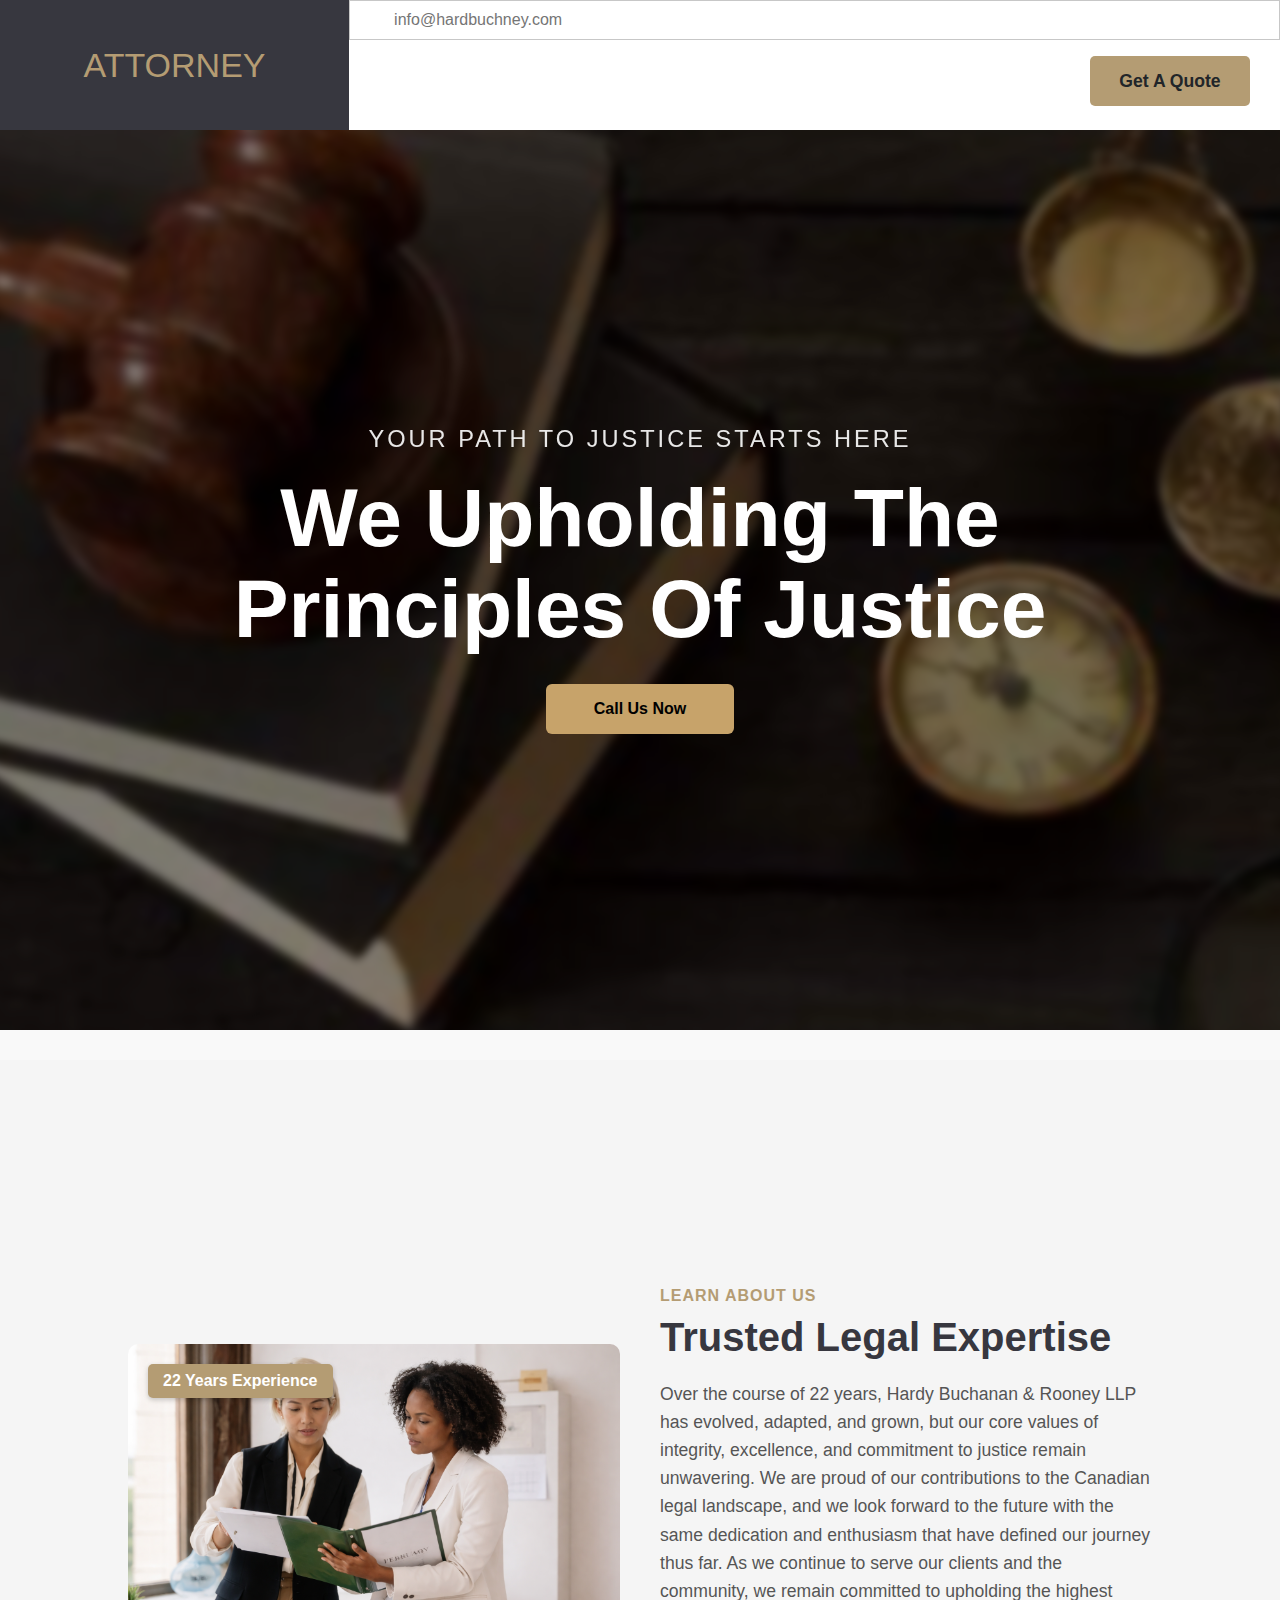
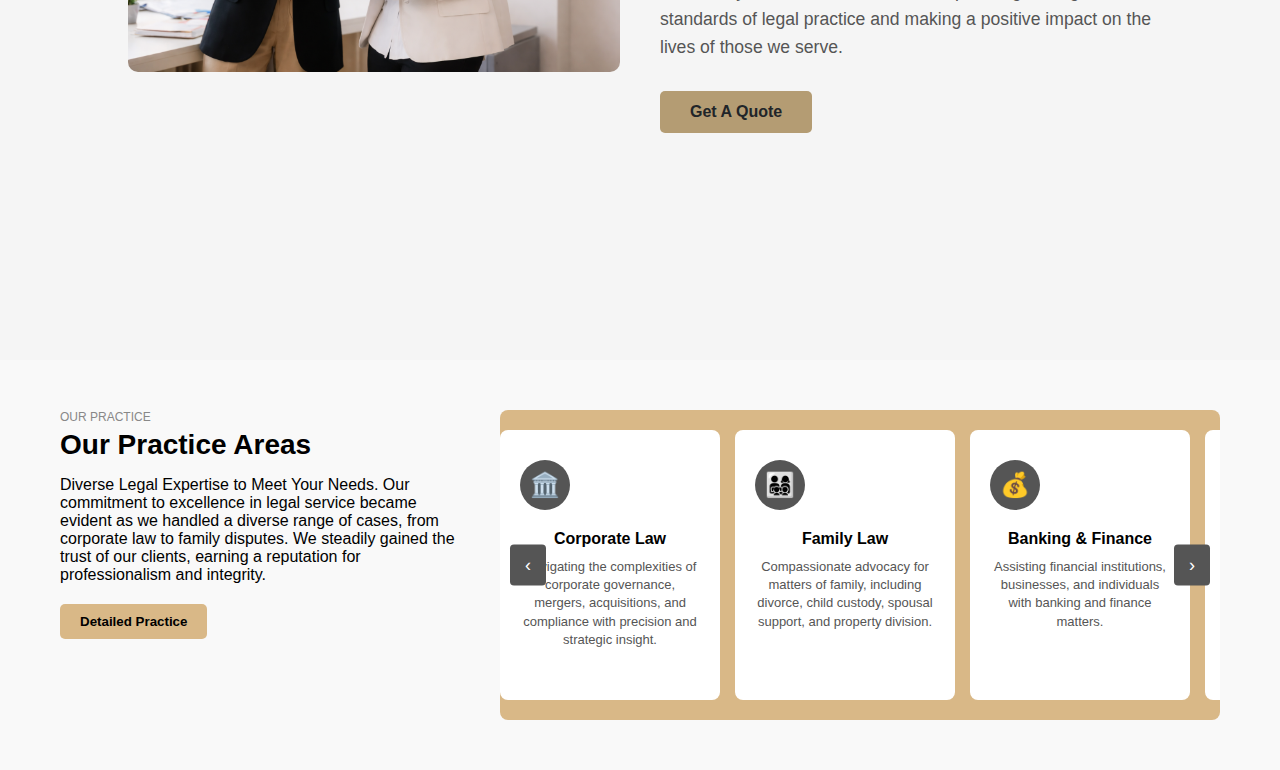
<file: index.html>
<!DOCTYPE html>
<html lang="en">

<head>
    <!-- Google Font -->
    <link href="https://fonts.googleapis.com/css2?family=Poppins:wght@400;600;700&display=swap" rel="stylesheet">

    <link rel="stylesheet" href="./STYLES/about.css">
    <link rel="stylesheet" href="./STYLES/styles.css">
    <link rel="stylesheet" href="./STYLES/header.css">

</head>

<body data-layout="public">
    <div id="header"></div>



    <section class="hero">

        <div class="overlay"></div>

        <div class="hero-content">
            <p class="subtitle">YOUR PATH TO JUSTICE STARTS HERE</p>

            <h1>
                We Upholding The <br>
                Principles Of Justice
            </h1>

            <button class="hero-btn">Call Us Now</button>
        </div>

    </section>

    <section class="experience-section">
        <div class="section-content">

            <!-- Image with badge -->
            <div class="image-content">
                <img src="./IMAGES/img1.png" alt="Law Firm">
                <div class="experience-badge">22 Years Experience</div>
            </div>

            <!-- Text content -->
            <div class="text-content">
                <h4 class="subheader">Learn About Us</h4>
                <h2>Trusted Legal Expertise</h2>
                <p>
                    Over the course of 22 years, Hardy Buchanan & Rooney LLP has evolved, adapted, and grown,
                    but our core values of integrity, excellence, and commitment to justice remain unwavering.
                    We are proud of our contributions to the Canadian legal landscape, and we look forward to
                    the future with the same dedication and enthusiasm that have defined our journey thus far.
                    As we continue to serve our clients and the community, we remain committed to upholding the
                    highest standards of legal practice and making a positive impact on the lives of those we serve.
                </p>
                <button class="section-btn">Get A Quote</button>
            </div>

        </div>
    </section>




    <style>
        body {
            font-family: Arial, sans-serif;
            margin: 0;
            padding: 0;
            background-color: #f9f9f9;
        }

        /* Practice Section Flex Layout */
        .practice-section {
            display: flex;
            flex-wrap: wrap;
            max-width: 1200px;
            margin: 50px auto;
            gap: 40px;
            padding: 0 20px;
        }

        /* Left Text Column */
        .practice-header {
            flex: 1 1 350px;
            max-width: 400px;
        }

        .practice-header p:first-child {
            font-size: 12px;
            color: #888;
            margin: 0;
        }

        .practice-header h2 {
            font-size: 28px;
            margin: 5px 0 15px;
        }

        .practice-header p:last-child {
            font-size: 14px;
            color: #555;
            line-height: 1.6;
        }

        .detailed-practice-btn {
            margin-top: 20px;
            padding: 10px 20px;
            background-color: #d9b887;
            border: none;
            border-radius: 5px;
            cursor: pointer;
            font-weight: bold;
        }

        /* Right Slider Column */
        .slider-container {
            flex: 2 1 600px;
            position: relative;
            overflow: hidden;
            background-color: #d9b887;
            border-radius: 8px;
            padding: 20px 0;
        }

        .slider-wrapper {
            display: flex;
            transition: transform 0.5s ease-in-out;
        }

        .card {
            background-color: #fff;
            border-radius: 8px;
            padding: 30px 20px;
            margin-right: 15px;
            width: 220px;
            height: 270px;
            flex-shrink: 0;
            text-align: center;
            display: flex;
            flex-direction: column;
            justify-content: flex-start;
        }

        .card-icon {
            width: 50px;
            height: 50px;
            margin-bottom: 15px;
            display: inline-block;
            background-color: #555;
            border-radius: 50%;
            color: #fff;
            font-size: 24px;
            line-height: 50px;
        }

        .card h3 {
            margin: 5px 0 10px;
            font-size: 16px;
            font-weight: 600;
        }

        .card p {
            font-size: 13px;
            color: #555;
            line-height: 1.4;
        }

        /* Slider Buttons */
        .slider-buttons {
            position: absolute;
            top: 50%;
            transform: translateY(-50%);
            width: 100%;
            display: flex;
            justify-content: space-between;
            padding: 0 10px;
            pointer-events: none;
        }

        .slider-buttons button {
            background-color: #555;
            color: #fff;
            border: none;
            padding: 10px 15px;
            border-radius: 4px;
            cursor: pointer;
            font-size: 18px;
            pointer-events: all;
        }

        /* Responsive Adjustments */
        @media (max-width: 900px) {
            .practice-section {
                flex-direction: column;
                align-items: center;
            }

            .slider-container {
                width: 100%;
            }
        }

        /* Mobile: show only 1 card at a time */
        @media (max-width: 600px) {
            .slider-wrapper {
                flex-direction: row;
                /* still flex so slide works */
            }

            .card {
                width: 100%;
                margin-right: 0;
            }
        }
    </style>
    </head>

    <body>

        <div class="practice-section">
            <!-- Left Column -->
            <div class="practice-header">
                <p>OUR PRACTICE</p>
                <h2>Our Practice Areas</h2>
                <p>Diverse Legal Expertise to Meet Your Needs. Our commitment to excellence in legal service became
                    evident as we handled a diverse range of cases, from corporate law to family disputes. We steadily
                    gained the trust of our clients, earning a reputation for professionalism and integrity.</p>
                <button class="detailed-practice-btn">Detailed Practice</button>
            </div>

            <!-- Right Column Slider -->
            <div class="slider-container">
                <div class="slider-wrapper" id="sliderWrapper">
                    <div class="card">
                        <div class="card-icon">🏛️</div>
                        <h3>Corporate Law</h3>
                        <p>Navigating the complexities of corporate governance, mergers, acquisitions, and compliance
                            with precision and strategic insight.</p>
                    </div>
                    <div class="card">
                        <div class="card-icon">👨‍👩‍👧‍👦</div>
                        <h3>Family Law</h3>
                        <p>Compassionate advocacy for matters of family, including divorce, child custody, spousal
                            support, and property division.</p>
                    </div>
                    <div class="card">
                        <div class="card-icon">💰</div>
                        <h3>Banking & Finance</h3>
                        <p>Assisting financial institutions, businesses, and individuals with banking and finance
                            matters.</p>
                    </div>
                    <div class="card">
                        <div class="card-icon">⚖️</div>
                        <h3>Criminal Law</h3>
                        <p>Defending clients with integrity, handling criminal cases with strategic insight and
                            dedication.</p>
                    </div>
                    <div class="card">
                        <div class="card-icon">📜</div>
                        <h3>Real Estate Law</h3>
                        <p>Advising on property transactions, leases, disputes, and regulatory compliance in real
                            estate.</p>
                    </div>
                    <div class="card">
                        <div class="card-icon">🏢</div>
                        <h3>Intellectual Property</h3>
                        <p>Protecting intellectual property rights through registration, enforcement, and licensing
                            solutions.</p>
                    </div>
                </div>

                <!-- Slider Buttons -->
                <div class="slider-buttons">
                    <button id="prevBtn">‹</button>
                    <button id="nextBtn">›</button>
                </div>
            </div>
        </div>

        <script>
            const sliderWrapper = document.getElementById('sliderWrapper');
            let cards = Array.from(sliderWrapper.children);

            // Clone cards for infinite scroll
            cards.forEach(card => sliderWrapper.appendChild(card.cloneNode(true)));

            let index = 0;
            let cardWidth = cards[0].offsetWidth;
            let autoScroll;

            // Detect if mobile
            function isMobile() {
                return window.innerWidth <= 600;
            }

            // Update cardWidth on resize
            window.addEventListener('resize', () => {
                cardWidth = cards[0].offsetWidth;
            });

            // Slide function
            function slide() {
                sliderWrapper.style.transition = 'transform 0.5s ease-in-out';
                sliderWrapper.style.transform = `translateX(-${index * cardWidth}px)`;
            }

            // Manual button controls
            document.getElementById('nextBtn').addEventListener('click', () => {
                clearInterval(autoScroll);
                index++;
                slide();
                if (index >= cards.length) {
                    setTimeout(() => {
                        sliderWrapper.style.transition = 'none';
                        index = 0;
                        sliderWrapper.style.transform = `translateX(0px)`;
                    }, 500);
                }
            });

            document.getElementById('prevBtn').addEventListener('click', () => {
                clearInterval(autoScroll);
                if (index === 0) {
                    sliderWrapper.style.transition = 'none';
                    index = cards.length - 1;
                    sliderWrapper.style.transform = `translateX(-${index * cardWidth}px)`;
                    setTimeout(() => {
                        sliderWrapper.style.transition = 'transform 0.5s ease-in-out';
                        index--;
                        slide();
                    }, 20);
                } else {
                    index--;
                    slide();
                }
            });

            // Auto-scroll on mobile after 1.2 seconds
            setTimeout(() => {
                if (isMobile()) {
                    autoScroll = setInterval(() => {
                        index++;
                        slide();
                        if (index >= cards.length) {
                            setTimeout(() => {
                                sliderWrapper.style.transition = 'none';
                                index = 0;
                                sliderWrapper.style.transform = `translateX(0px)`;
                            }, 500);
                        }
                    }, 3000); // slide every 3 seconds
                }
            }, 1200);

        </script>



        <script src="./SCRIPT/header.js"></script>
        <script src="./SCRIPT/include.js"></script>
    </body>
</file>
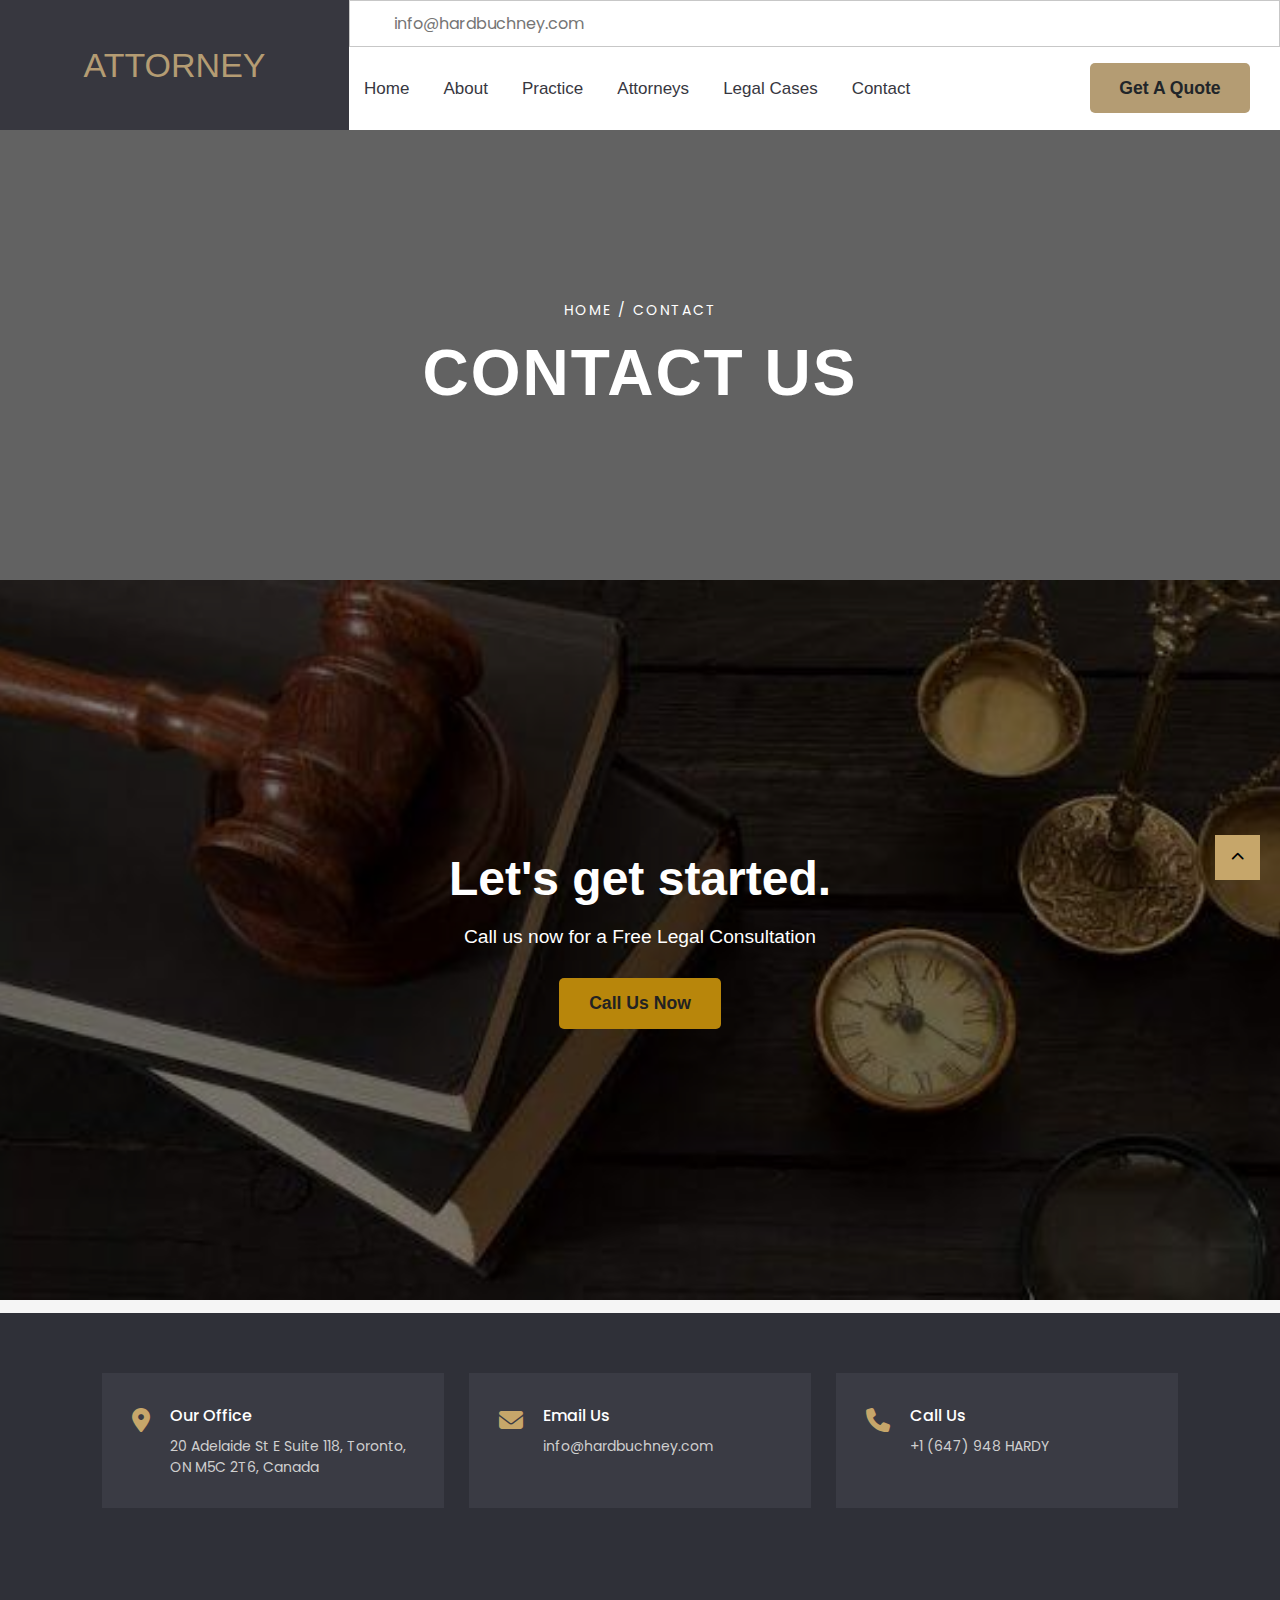
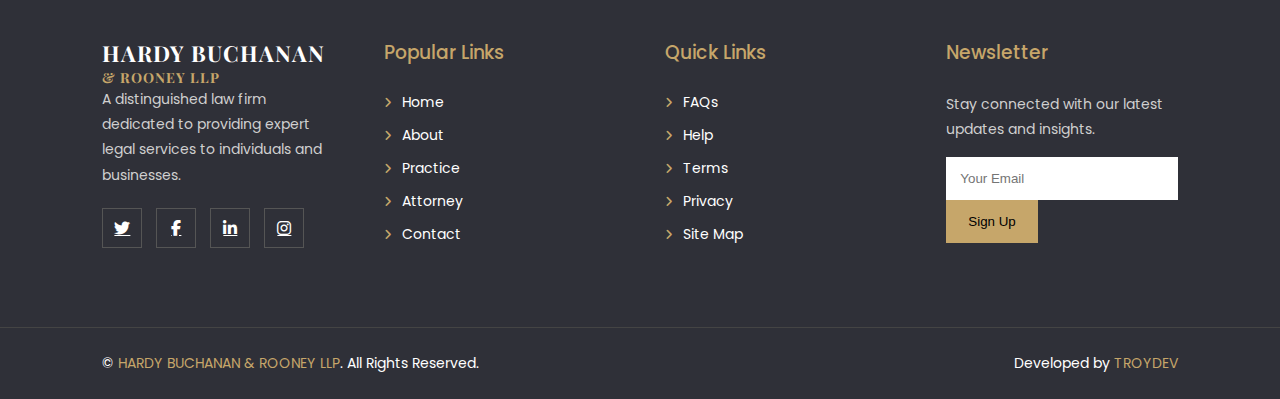
<file: PAGES/contact.html>
<!DOCTYPE html>
<html lang="en">

<head>
    <meta charset="UTF-8">
    <title>Legal Cases</title>
    <link href="https://fonts.googleapis.com/css2?family=Poppins:wght@400;500;600;700&display=swap" rel="stylesheet">
    <meta name="viewport" content="width=device-width, initial-scale=1.0">

    <link rel="stylesheet" href="../STYLES/header.css">
    <link rel="stylesheet" href="../STYLES/footer.css">
    <link rel="stylesheet" href="../STYLES/styles.css">

</head>



<body data-layout="public">
    <div id="header"></div>


    
    <!-- HERO SECTION -->
    <section style="
        position: relative;
        height: 450px;
        background: url('https://images.unsplash.com/photo-1589829545856-d10d557cf95f') center/cover no-repeat;
        display: flex;
        align-items: center;
        justify-content: center;
        color: white;
        text-align: center;">

        <!-- Dark Overlay -->
        <div style="
            position:absolute;
            top:0;
            left:0;
            width:100%;
            height:100%;
            background:rgba(0,0,0,0.6);">
        </div>

        <!-- Hero Content -->
        <div style="position:relative; z-index:2;">
            <p style="letter-spacing:2px; font-size:14px; margin-bottom:15px;">
                HOME / CONTACT
            </p>
            <h1 style="
                font-family: 'Segoe UI', Tahoma, Geneva, Verdana, sans-serif;
                font-size:64px;
                margin:0;
                letter-spacing:2px;">
                CONTACT US
            </h1>
        </div>
    </section>


     <style>
        .banner {
            font-family: Arial, sans-serif;
            position: relative;
            display: flex;
            align-items: center;
            justify-content: center;
            height: 80vh;
            background: url('../IMAGES/images\ \(33\).jpeg') no-repeat center center/cover;
            color: #fff;
            text-align: center;
            padding: 20px;
            margin-bottom: 13px;
        }

        .banner-overlay {
            position: absolute;
            top: 0;
            left: 0;
            width: 100%;
            height: 100%;
            background: rgba(0, 0, 0, 0.5);
            /* overlay for readability */
        }

        .banner-content {
            position: relative;
            z-index: 1;
            max-width: 700px;
            animation: fadeSlideUp 1.2s ease-out forwards;
        }

        .banner h1 {
            font-size: 3rem;
            margin-bottom: 20px;
        }

        .banner p {
            font-size: 1.2rem;
            margin-bottom: 30px;
        }

        .banner button {
            background-color: #b8860b;
            /* golden accent */
            color: #222;
            font-weight: 600;
            font-size: 1rem;
            border: none;
            padding: 15px 30px;
            font-size: 1.1rem;
            cursor: pointer;
            border-radius: 5px;
            transition: background-color 0.3s ease;
        }

        .banner button:hover {
            background-color: #a0740a;
            color: #fff;
        }

        /* Animation */
        @keyframes fadeSlideUp {
            from {
                opacity: 0;
                transform: translateY(30px);
            }

            to {
                opacity: 1;
                transform: translateY(0);
            }
        }

        /* Tablet adjustments */
        @media (max-width: 992px) {
            .banner {
                height: 70vh;
                padding: 30px;
            }

            .banner h1 {
                font-size: 2.5rem;
            }

            .banner p {
                font-size: 1rem;
            }

            .banner button {
                font-size: 1rem;
                padding: 12px 25px;
            }
        }

        /* Mobile adjustments */
        @media (max-width: 600px) {
            .banner {
                height: 60vh;
                padding: 20px;
            }

            .banner h1 {
                font-size: 1.8rem;
            }

            .banner p {
                font-size: 0.9rem;
            }

            .banner button {
                font-size: 0.9rem;
                padding: 10px 20px;
            }
        }
    </style>

    <section class="banner">
        <div class="banner-overlay"></div>
        <div class="banner-content">
            <h1>Let's get started.</h1>
            <p>Call us now for a Free Legal Consultation</p>
            <button>Call Us Now</button>
        </div>
    </section>
    



    <div id="footer"></div>

    <script src="../SCRIPT/header.js"></script>
    <script src="../SCRIPT/include.js"></script>
</body>
</file>
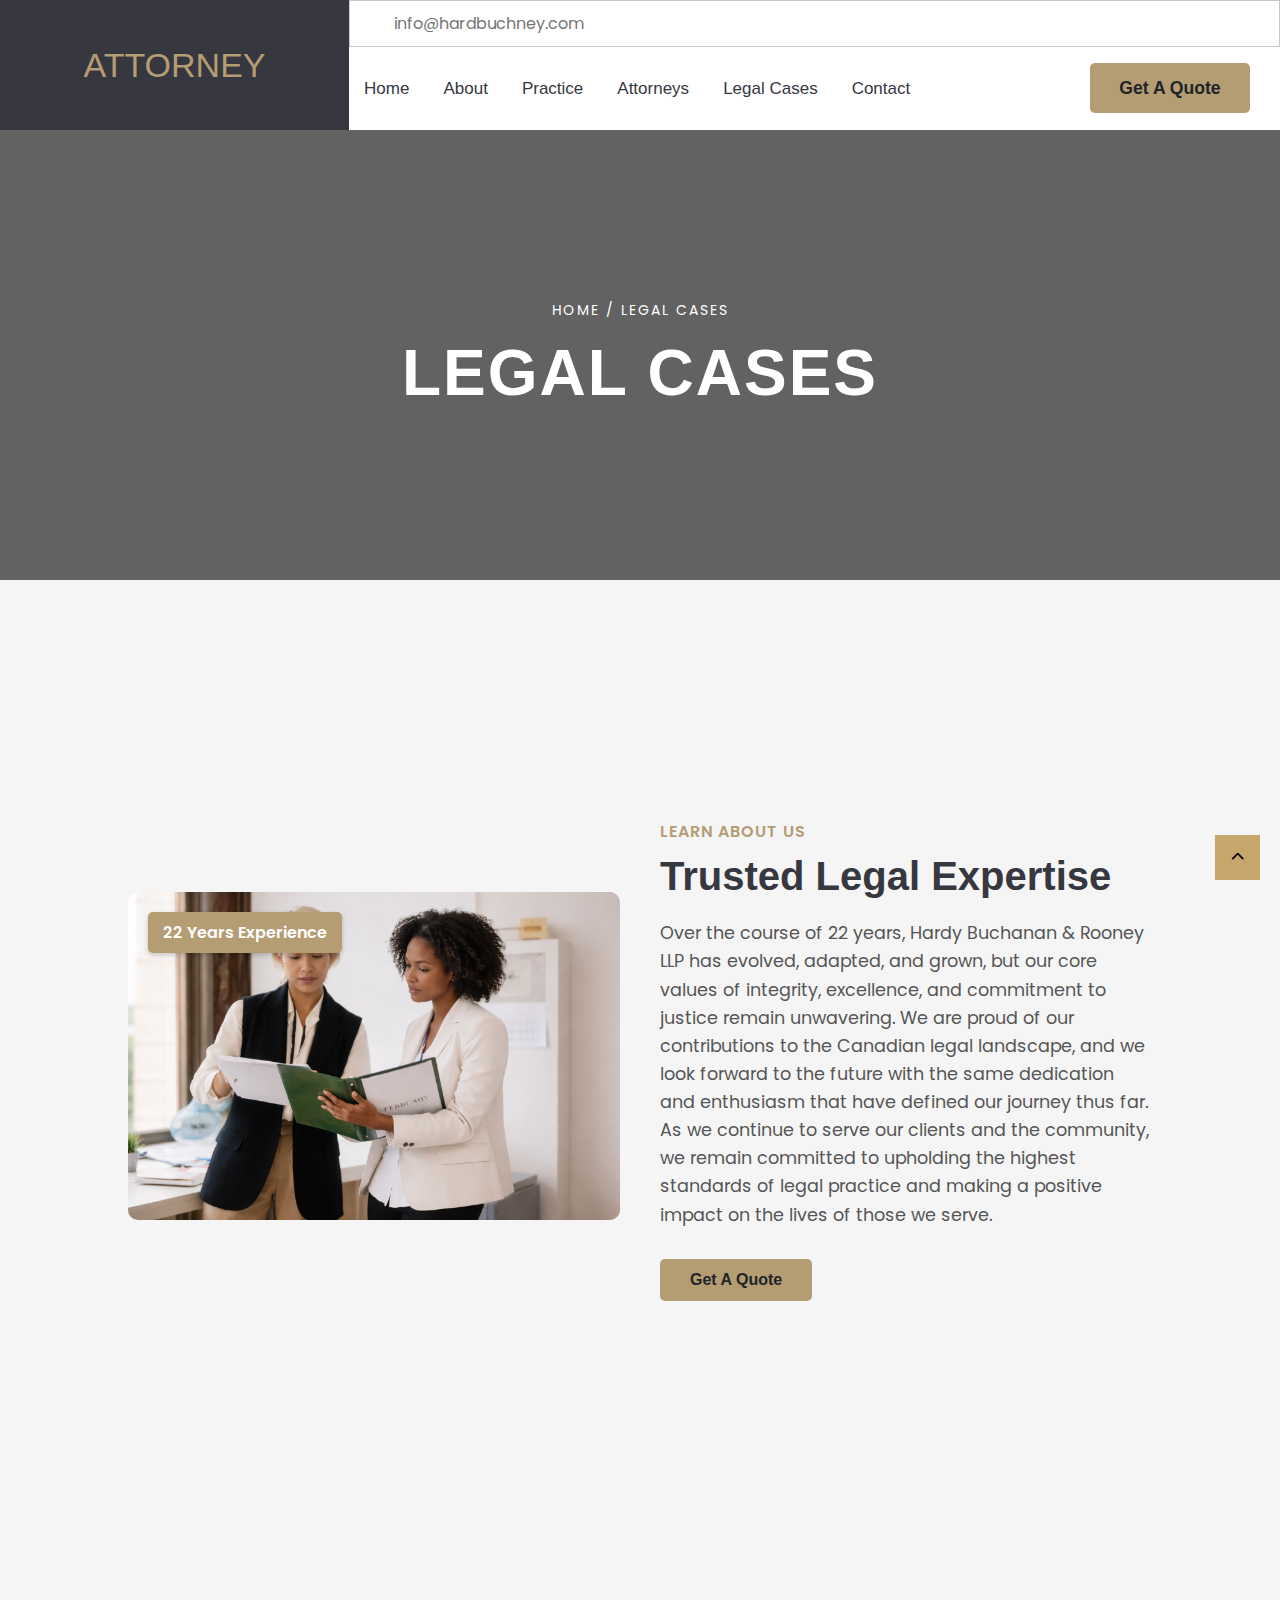
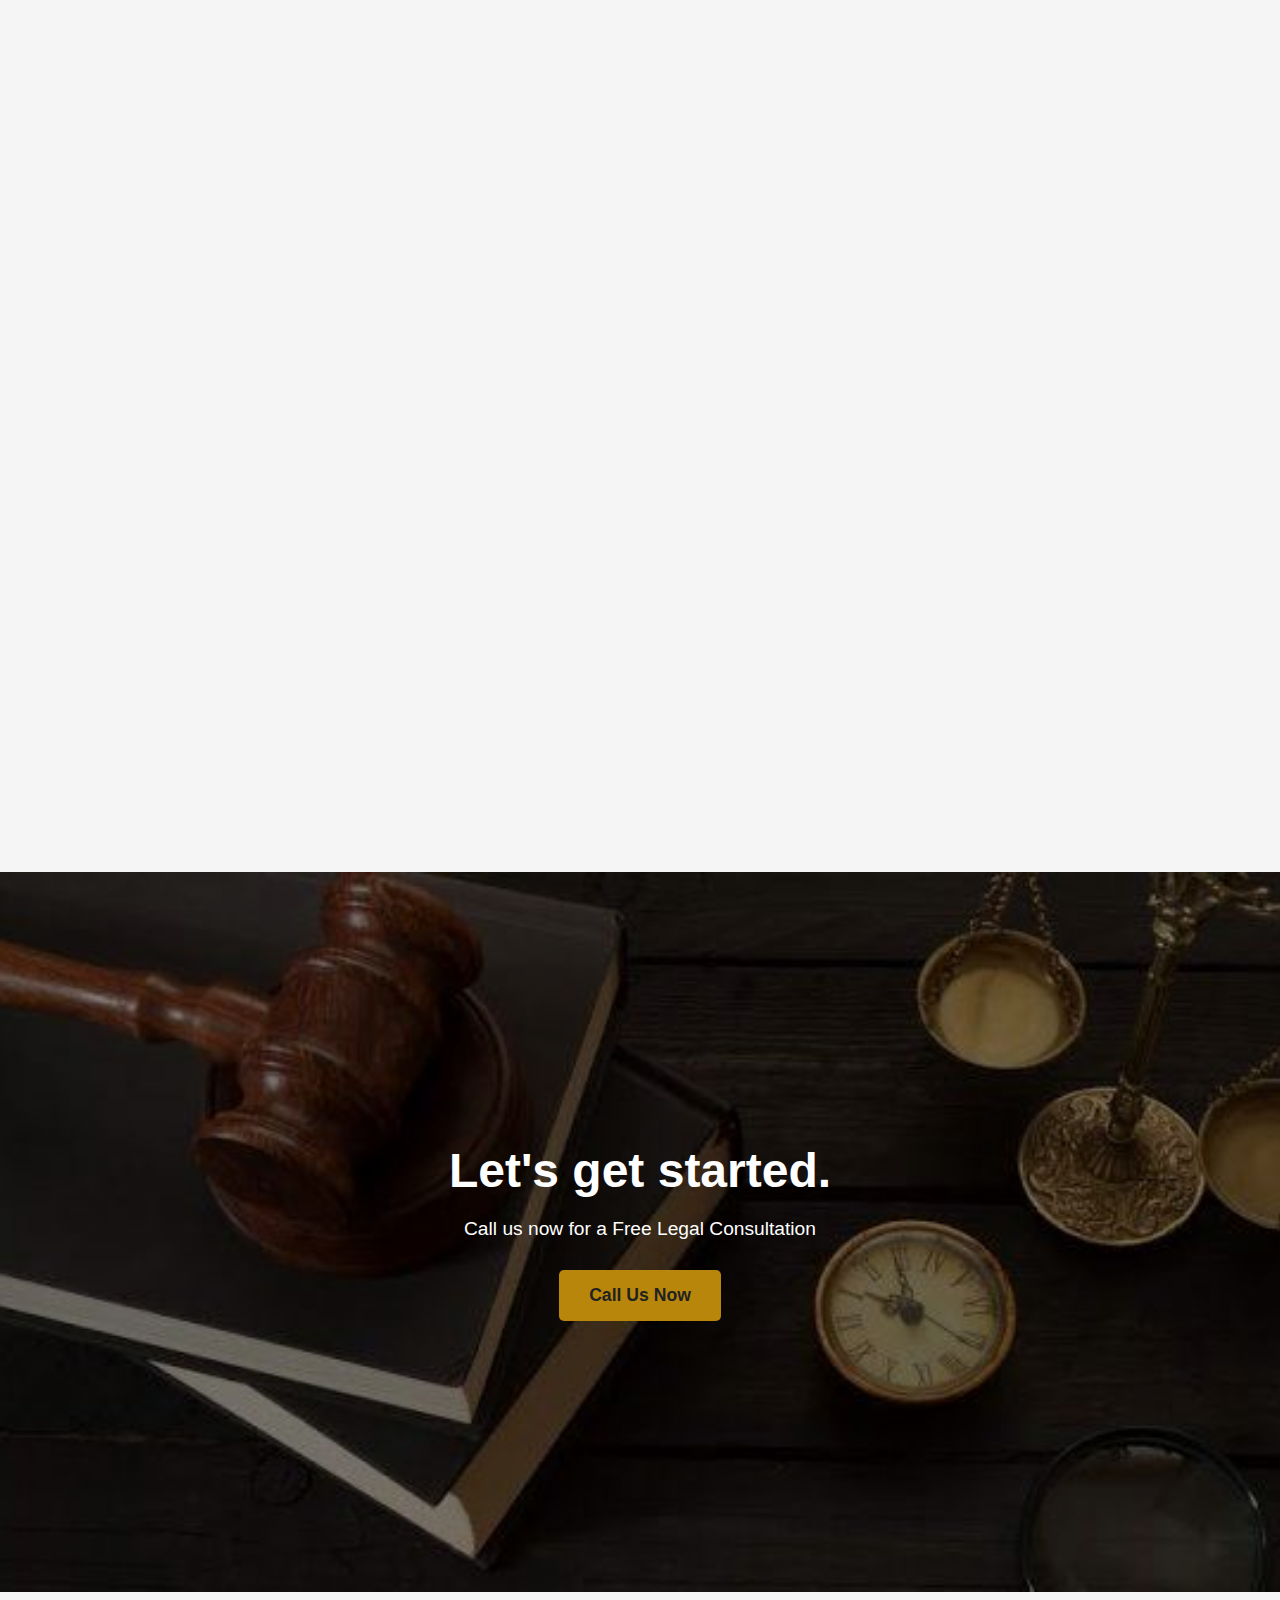
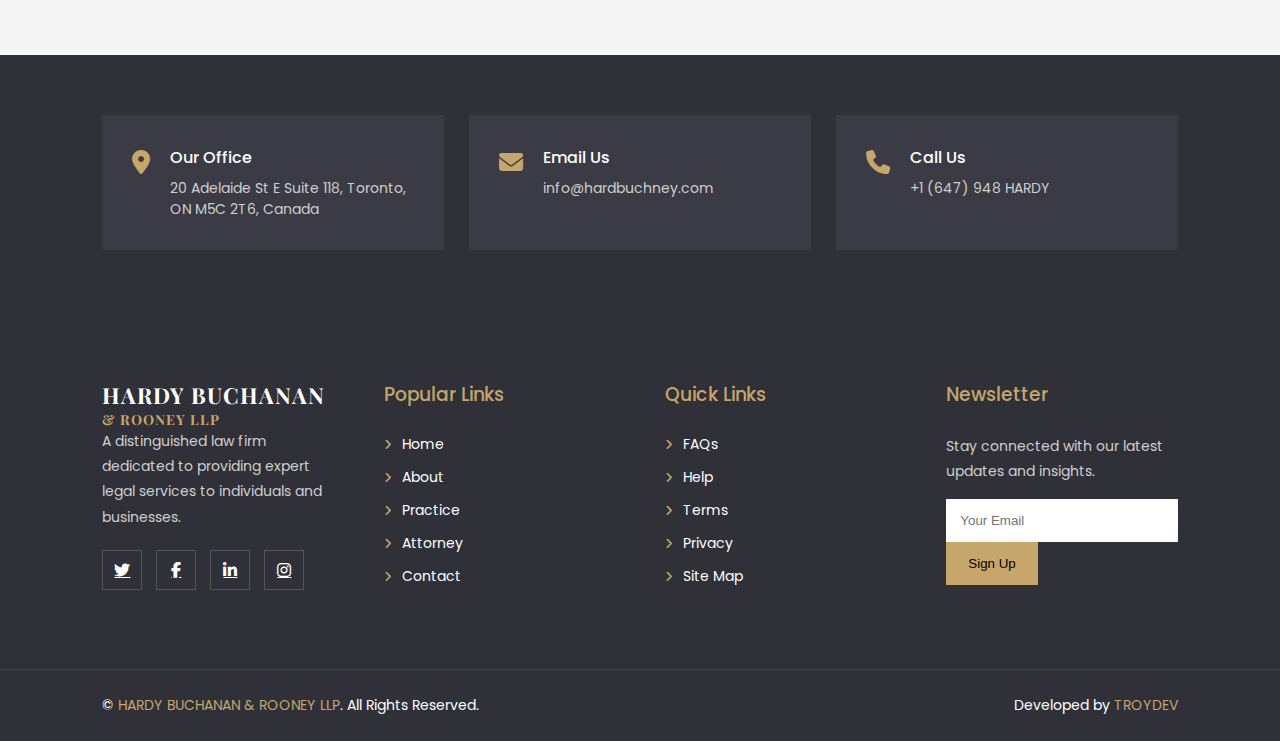
<file: PAGES/legalCases.html>
<!DOCTYPE html>
<html lang="en">

<head>
    <meta charset="UTF-8">
    <title>Legal Cases</title>
    <link href="https://fonts.googleapis.com/css2?family=Poppins:wght@400;500;600;700&display=swap" rel="stylesheet">
    <meta name="viewport" content="width=device-width, initial-scale=1.0">

    <link rel="stylesheet" href="../STYLES/header.css">
    <link rel="stylesheet" href="../STYLES/footer.css">
    <link rel="stylesheet" href="../STYLES/styles.css">

</head>



<body data-layout="public">
    <div id="header"></div>



    <!-- HERO SECTION -->
    <section style="
        position: relative;
        height: 450px;
        background: url('https://images.unsplash.com/photo-1589829545856-d10d557cf95f') center/cover no-repeat;
        display: flex;
        align-items: center;
        justify-content: center;
        color: white;
        text-align: center;">

        <!-- Dark Overlay -->
        <div style="
            position:absolute;
            top:0;
            left:0;
            width:100%;
            height:100%;
            background:rgba(0,0,0,0.6);">
        </div>

        <!-- Hero Content -->
        <div style="position:relative; z-index:2;">
            <p style="letter-spacing:2px; font-size:14px; margin-bottom:15px;">
                HOME / LEGAL CASES
            </p>
            <h1 style="
                font-family: 'Segoe UI', Tahoma, Geneva, Verdana, sans-serif;
                font-size:64px;
                margin:0;
                letter-spacing:2px;">
                LEGAL CASES
            </h1>
        </div>
    </section>



    
    <section class="experience-section">
        <div class="section-content">

            <!-- Image with badge -->
            <div class="image-content">
                <img src="../IMAGES/img1.png" alt="Law Firm">
                <div class="experience-badge">22 Years Experience</div>
            </div>

            <!-- Text content -->
            <div class="text-content">
                <h4 class="subheader">Learn About Us</h4>
                <h2>Trusted Legal Expertise</h2>
                <p>
                    Over the course of 22 years, Hardy Buchanan & Rooney LLP has evolved, adapted, and grown,
                    but our core values of integrity, excellence, and commitment to justice remain unwavering.
                    We are proud of our contributions to the Canadian legal landscape, and we look forward to
                    the future with the same dedication and enthusiasm that have defined our journey thus far.
                    As we continue to serve our clients and the community, we remain committed to upholding the
                    highest standards of legal practice and making a positive impact on the lives of those we serve.
                </p>
                <button class="section-btn">Get A Quote</button>
            </div>

        </div>
    </section>



  <style>
        .features-section {
            color: #333;
            display: flex;
            align-items: center;
            justify-content: center;
            padding: 50px;
            background-color: whitesmoke;
            flex-wrap: wrap;
            opacity: 0;
            transform: translateY(30px);
            animation: fadeSlideUp 1.2s ease-out forwards;

        }

        .features-image {
            flex: 1;
            text-align: center;
            min-width: 280px;
            opacity: 0;
            transform: translateY(30px);
            animation: fadeSlideUp 1.2s ease-out forwards;
            animation-delay: 0.3s;

        }

        .features-image img {
            max-width: 100%;
            height: auto;
        }

        .features-content {
            flex: 1;
            padding: 20px;
            min-width: 280px;
            opacity: 0;
            transform: translateY(30px);
            animation: fadeSlideUp 1.2s ease-out forwards;
            animation-delay: 0.6s;
        }

        .features-content h2 {
            font-size: 28px;
            margin-bottom: 10px;
            color: #222;
        }

        .features-content h3 {
            font-size: 20px;
            margin-bottom: 30px;
            color: #555;
        }

        .feature-item {
            margin-bottom: 25px;
            opacity: 0;
            transform: translateY(20px);
            animation: fadeSlideUp 1s ease-out forwards;
        }

        .feature-item:nth-child(1) {
            animation-delay: 0.8s;
        }

        .feature-item:nth-child(2) {
            animation-delay: 1.0s;
        }

        .feature-item:nth-child(3) {
            animation-delay: 1.2s;
        }

        .feature-item span {
            font-size: 22px;
            font-weight: bold;
            color: #b8860b;
            display: block;
            margin-bottom: 5px;
        }

        .feature-item h4 {
            font-size: 18px;
            margin-bottom: 8px;
            color: #222;
        }

        .feature-item p {
            font-size: 15px;
            line-height: 1.6;
            color: #555;
        }

        @keyframes fadeSlideUp {
            from {
                opacity: 0;
                transform: translateY(30px);
            }

            to {
                opacity: 1;
                transform: translateY(0);
            }
        }

        @media (max-width: 992px) {
            .features-section {
                padding: 30px;
            }

            .features-content h2 {
                font-size: 24px;
            }

            .features-content h3 {
                font-size: 18px;
            }
        }

        @media (max-width: 768px) {
            .features-section {
                flex-direction: column;
                text-align: center;
            }

            .features-content {
                padding: 10px;
            }

            .feature-item span {
                font-size: 20px;
            }

            .feature-item h4 {
                font-size: 16px;
            }

            .feature-item p {
                font-size: 14px;
            }
        }

        @media (max-width: 480px) {
            .features-section {
                padding: 20px;
            }

            .features-content h2 {
                font-size: 20px;
            }

            .features-content h3 {
                font-size: 16px;
            }

            .feature-item span {
                font-size: 18px;
            }

            .feature-item h4 {
                font-size: 15px;
            }

            .feature-item p {
                font-size: 13px;
            }
        }
    </style>

    <section class="features-section">
        <div class="features-image">
            <img src="../IMAGES/ChatGPT Image Feb 23, 2026, 02_32_16 PM.png" alt="Golden balance scale">
        </div>
        <div class="features-content">
            <h2>OUR FEATURES</h2>
            <h3>Why Choose Us</h3>

            <div class="feature-item">
                <span>01</span>
                <h4>Expertise You Can Trust</h4>
                <p>Our team of seasoned legal professionals brings years of experience and a deep understanding of the
                    law to every case. We have a proven track record of achieving favorable outcomes for our clients
                    across a wide range of practice areas.</p>
            </div>

            <div class="feature-item">
                <span>02</span>
                <h4>Client-Centered Approach</h4>
                <p>At HARDY BUCHANAN & ROONEY LLP, your needs are our top priority. We take the time to listen to your
                    concerns, explain your options clearly, and work collaboratively with you to develop personalized
                    legal strategies. Your peace of mind and satisfaction are our ultimate goals.</p>
            </div>

            <div class="feature-item">
                <span>03</span>
                <h4>Results-Driven Representation</h4>
                <p>We are committed to delivering results. Whether it's securing a successful settlement, winning a
                    courtroom battle, or providing proactive legal advice, our relentless pursuit of your best interests
                    sets us apart. Your success is our success, and we fight vigorously to protect your rights and
                    achieve your objectives.</p>
            </div>
        </div>
    </section>


    
    <style>
        .banner {
            font-family: Arial, sans-serif;
            position: relative;
            display: flex;
            align-items: center;
            justify-content: center;
            height: 80vh;
            background: url('../IMAGES/images\ \(33\).jpeg') no-repeat center center/cover;
            color: #fff;
            text-align: center;
            padding: 20px;
            margin-bottom: 63px;
        }

        .banner-overlay {
            position: absolute;
            top: 0;
            left: 0;
            width: 100%;
            height: 100%;
            background: rgba(0, 0, 0, 0.5);
            /* overlay for readability */
        }

        .banner-content {
            position: relative;
            z-index: 1;
            max-width: 700px;
            animation: fadeSlideUp 1.2s ease-out forwards;
        }

        .banner h1 {
            font-size: 3rem;
            margin-bottom: 20px;
        }

        .banner p {
            font-size: 1.2rem;
            margin-bottom: 30px;
        }

        .banner button {
            background-color: #b8860b;
            /* golden accent */
            color: #222;
            font-weight: 600;
            font-size: 1rem;
            border: none;
            padding: 15px 30px;
            font-size: 1.1rem;
            cursor: pointer;
            border-radius: 5px;
            transition: background-color 0.3s ease;
        }

        .banner button:hover {
            background-color: #a0740a;
            color: #fff;
        }

        /* Animation */
        @keyframes fadeSlideUp {
            from {
                opacity: 0;
                transform: translateY(30px);
            }

            to {
                opacity: 1;
                transform: translateY(0);
            }
        }

        /* Tablet adjustments */
        @media (max-width: 992px) {
            .banner {
                height: 70vh;
                padding: 30px;
            }

            .banner h1 {
                font-size: 2.5rem;
            }

            .banner p {
                font-size: 1rem;
            }

            .banner button {
                font-size: 1rem;
                padding: 12px 25px;
            }
        }

        /* Mobile adjustments */
        @media (max-width: 600px) {
            .banner {
                height: 60vh;
                padding: 20px;
            }

            .banner h1 {
                font-size: 1.8rem;
            }

            .banner p {
                font-size: 0.9rem;
            }

            .banner button {
                font-size: 0.9rem;
                padding: 10px 20px;
            }
        }
    </style>

    <section class="banner">
        <div class="banner-overlay"></div>
        <div class="banner-content">
            <h1>Let's get started.</h1>
            <p>Call us now for a Free Legal Consultation</p>
            <button>Call Us Now</button>
        </div>
    </section>


    <div id="footer"></div>

    <script src="../SCRIPT/include.js"></script>
    <script src="../SCRIPT/header.js"></script>
    
</body>
</file>
<file: STYLES/about.css>
* {
    margin: 0;
    padding: 0;
    box-sizing: border-box;
}

body {
    font-family: "Poppins", sans-serif;
}

.hero {
    position: relative;
    height: 100vh;
    background: url("../IMAGES/images\ \(33\).jpeg") center/cover no-repeat;
    display: flex;
    align-items: center;
    justify-content: center;
    overflow: hidden;
}

/* blur background */
.hero::before {
    content: "";
    position: absolute;
    inset: 0;
    background: inherit;
    filter: blur(4px);
    transform: scale(1.1);
    z-index: 0;
}

/* dark overlay */
.overlay {
    position: absolute;
    inset: 0;
    background: rgba(0,0,0,0.45);
    z-index: 1;
}

.hero-content {
    position: relative;
    z-index: 2;
    text-align: center;
    color: white;
    max-width: 900px;
    padding: 20px;
}

.subtitle {
    font-size: 23.6px;
    letter-spacing: 3px;
    margin-bottom: 20px;
    opacity: 0.9;
}

.hero h1 {
    font-size: 82.165px;
    font-weight: 700;
    line-height: 1.1;
    margin-bottom: 30px;
}

.hero-btn {
    background: #c7a36a;
    color: black;
    border: none;
    padding: 16px 48px;
    font-size: 16px;
    font-weight: 600;
    border-radius: 6px;
    cursor: pointer;
    transition: 0.3s;
}

.hero-btn:hover {
    background: #b89257;
}

/* responsive */
@media (max-width: 768px) {
    .hero h1 {
        font-size: 38px;
    }
}
</file>
<file: STYLES/styles.css>
* {
    margin: 0;
    padding: 0;
    box-sizing: border-box;
}

body {
    font-family: "Poppins", sans-serif;
    background-color: whitesmoke;
    
    
}

.hero {
    position: relative;
    height: 100vh;
    background: url("../IMAGES/images\ \(33\).jpeg") center/cover no-repeat;
    display: flex;
    align-items: center;
    justify-content: center;
    overflow: hidden;
}

/* blur background */
.hero::before {
    content: "";
    position: absolute;
    inset: 0;
    background: inherit;
    filter: blur(4px);
    transform: scale(1.1);
    z-index: 0;
}

/* dark overlay */
.overlay {
    position: absolute;
    inset: 0;
    background: rgba(0,0,0,0.45);
    z-index: 1;
}

.hero-content {
    position: relative;
    z-index: 2;
    text-align: center;
    color: white;
    max-width: 900px;
    padding: 20px;
}

.subtitle {
    font-size: 23.6px;
    letter-spacing: 3px;
    margin-bottom: 20px;
    opacity: 0.9;
}

.hero h1 {
    font-size: 82.165px;
    font-weight: 700;
    line-height: 1.1;
    margin-bottom: 30px;
}

.hero-btn {
    background: #c7a36a;
    color: black;
    border: none;
    padding: 16px 48px;
    font-size: 16px;
    font-weight: 600;
    border-radius: 6px;
    cursor: pointer;
    transition: 0.3s;
}

.hero-btn:hover {
    background: #b89257;
}

/* responsive */
@media (max-width: 768px) {
    .hero h1 {
        font-size: 38px;
    }
}










/* Section Container */
.experience-section {
    margin-top: 30px;
    height: 100vh;
    width: 100%;
    padding: 80px 10%;
    display: flex;
    justify-content: center;
    align-items: center;
    background-color: whitesmoke;
}

/* Flexbox layout */
.section-content {
    display: flex;
    justify-content: space-between;
    align-items: center;
    max-width: 1200px;
    width: 100%;
    gap: 40px;
}

/* Image container */
.image-content {
    position: relative;
    flex: 1;
}

.image-content img {
    width: 100%;
    height: auto;
    border-radius: 10px; /* slightly rounded corners */
    object-fit: cover;
}

/* Experience badge */
.experience-badge {
    position: absolute;
    top: 20px;
    left: 20px;
    background-color: #B49C73; /* matches header button */
    color: #fff;
    font-weight: 600;
    font-size: 1rem;
    padding: 8px 15px;
    border-radius: 5px;
    box-shadow: 0 2px 5px rgba(0,0,0,0.2);
}

/* Text content */
.text-content {
    flex: 1;
}

.subheader {
    font-size: 1rem;
    font-weight: 600;
    color: #B49C73; /* matching header highlight color */
    margin-bottom: 10px;
    text-transform: uppercase;
    letter-spacing: 1px;
}

.text-content h2 {
    font-size: 2.5rem;
    font-family: 'Segoe UI', Tahoma, Geneva, Verdana, sans-serif;
    color: #37373f; /* matches header text */
    margin-bottom: 20px;
}

.text-content p {
    font-size: 1.1rem;
    line-height: 1.6;
    color: #555;
    margin-bottom: 30px;
}

/* Button styling */
.section-btn {
    padding: 12px 30px;
    background-color: #B49C73; /* header button color */
    border: none;
    border-radius: 5px;
    color: #212529; /* header button text color */
    font-size: 1rem;
    font-weight: 600;
    cursor: pointer;
    transition: 0.3s;
}

.section-btn:hover {
    color: white;
}

/* ===== MOBILE ===== */
@media (max-width: 768px) {
    .section-content {
        flex-direction: column-reverse; /* stack text below image */
        text-align: center;
        gap: 20px;
    }

    .image-content {
        width: 100%;
    }

    .experience-badge {
        top: 10px;
        left: 10px;
        padding: 6px 12px;
        font-size: 0.9rem;
    }

    .subheader {
        font-size: 0.9rem;
    }

    .text-content h2 {
        font-size: 2rem;
    }

    .text-content p {
        font-size: 1rem;
    }

    .section-btn {
        padding: 10px 25px;
    }
}


/* =========================
   APPOINTMENT SECTION
========================= */



#appointment {
  position: relative;
  padding: 80px 20px;
  color: #fff;
  margin-top: 0;
  text-align: center;
  font-family: 'Georgia', serif;
  overflow: hidden;
  margin-bottom: 170px;
}

/* Blurred Background Image */
#appointment::before {
  content: "";
  position: absolute;
  inset: 0;
  background: url('https://images.unsplash.com/photo-1589829545856-d10d557cf95f')
              no-repeat center center / cover;
  filter: blur(6px);
  transform: scale(1.1); /* prevents blur edge cut */
  z-index: 0;
  pointer-events: none;
}


#appointment::after {
  content: "";
  position: absolute;
  inset: 0;
  background: rgba(0, 0, 0, 0.55);
  z-index: 1;
}

/* Container */
.appointment-container {
  position: relative;
  z-index: 2;
  display: flex;
  flex-wrap: wrap;
  justify-content: center;
  gap: 50px;
  max-width: 1200px;
  margin: 0 auto;
  align-items: flex-start;
}

/* Text Section */
.appointment-text {
    margin-top: 60px;
  flex: 1 1 350px;
  min-width: 280px;
}

#appointment h2 {
  font-size: 36px;
  font-weight: bold;
  margin-bottom: 15px;
  color: #fff;
}

#appointment p {
  font-size: 18px;
  font-family: Arial, sans-serif;
  margin-bottom: 40px;
  color: #f1f1f1;
}

/* Form Section */
.appointment-form {
  flex: 1 1 350px;
  min-width: 280px;
  display: flex;
  flex-direction: column;
  gap: 20px;
  text-align: left;
}

/* Form Fields */
.appointment-form input,
.appointment-form textarea {
  padding: 14px;
  font-size: 16px;
  border: 1px solid #ddd;
  border-radius: 6px;
  outline: none;
  transition: 0.3s ease;
}

.appointment-form input:focus,
.appointment-form textarea:focus {
  border-color: #c7a36a;
  box-shadow: 0 0 8px rgba(199, 163, 106, 0.4);
}

/* Button */
.appointment-form button {
  padding: 16px;
  font-size: 18px;
  background-color: #c7a36a;
  color: #212529;
  border: none;
  border-radius: 6px;
  cursor: pointer;
  font-weight: bold;
  transition: all 0.3s ease;
}

.appointment-form button:hover {
  background-color: #b89257;
  transform: translateY(-2px);
}

/* =========================
   RESPONSIVE
========================= */

@media (max-width: 768px) {

  #appointment {
    padding: 60px 20px;
  }

  .appointment-container {
    flex-direction: column;
    align-items: center;
    gap: 30px;
  }

  .appointment-text,
  .appointment-form {
    width: 100%;
  }

  #appointment h2 {
    font-size: 28px;
  }

  #appointment p {
    font-size: 16px;
  }

  .appointment-form {
    text-align: left;
  }
}
</file>
<file: STYLES/header.css>
*{
    margin: 0;
    padding: 0;
}

header{
    margin: 0;
    display: flex;
    width: 100%;
    height: 130px;
    background-color: white;
}

.logo{
    width: 480px;
    height: 130px;
    background-color: #37373f !important;
    font-size: 34px;
    font-family: 'Segoe UI', Tahoma, Geneva, Verdana, sans-serif;
    display: flex;
    justify-content:center;
    align-items: center;
    color: #B49C73;
}


.navbar-container{
width: 100%;

}

.info-icons{
    width: 100%;
    padding: 10px 0;
    border: 1px solid #75757567;

}
.info-icons p{
    padding: 0 44px;
    font-size: 1rem;
    font-weight: 400;
    color: #757575;
}
.info1{

}
.info2{

}

.nav-buttons{
    display: flex;
    width: 100%;
    height: 82px;
    padding: 0;
    align-items: center;
  justify-content: space-between;
 /* background-color: to know; */
}


.nav-links{
    
}
.nav-links a{
    padding: 0 15px;
    font-size: 17px;
    font-weight: 500;
    color: #37373F;
    text-decoration: none;
    font-family: 'Segoe UI', Tahoma, Geneva, Verdana, sans-serif;

}
.nav-links a:hover{
    color: #bca275;
}
.nav-links a:active{
    color: #bca275;
}




.btn-holder{
    display: flex;
    justify-content: center; 
    width: 220px;
   
}
#nav-btn{
    font-size: 1.1rem;
    line-height: 1.5;
    padding: 12px 29px;
    font-family: 'Segoe UI', Tahoma, Geneva, Verdana, sans-serif;
    font-weight: 600;
    color: #212529;
    background-color: #B49C73;
    border: none;
    border-radius: 5px
}

#nav-btn:hover{
    color: white;
}
</file>
<file: STYLES/footer.css>
.footer{
  background:#2f3038;
  color:#fff;
  font-family:'Poppins', sans-serif;
  position:relative;
}

.footer-top{
  display:grid;
  grid-template-columns:repeat(auto-fit,minmax(280px,1fr));
  gap:25px;
  padding:60px 8%;
}

.contact-card{
  background:#3a3b44;
  padding:30px;
  display:flex;
  gap:20px;
  align-items:flex-start;
}

.contact-card i{
  color:#c6a66a;
  font-size:24px;
  margin-top:5px;
}

.contact-card h4{
  margin:0;
  font-weight:500;
}

.contact-card p{
  margin-top:8px;
  font-size:14px;
  color:#cfcfcf;
}

.footer-main{
  display:grid;
  grid-template-columns:repeat(auto-fit,minmax(230px,1fr));
  gap:50px;
  padding:70px 8%;
}

.logo-text{
  font-family:'Playfair Display', serif;
  font-size:22px;
  letter-spacing:1px;
}

.logo-text span{
  display:block;
  font-size:14px;
  color:#c6a66a;
}

.footer-col h3{
  color:#c6a66a;
  margin-bottom:25px;
  font-weight:500;
}

.footer-col p{
  color:#cfcfcf;
  font-size:14px;
  line-height:1.8;
}

.footer-col ul{
  list-style:none;
  padding:0;
}

.footer-col ul li{
  margin-bottom:12px;
  font-size:14px;
  cursor:pointer;
  display:flex;
  align-items:center;
  gap:10px;
  transition:0.3s;
}

.footer-col ul li i{
  color:#c6a66a;
  font-size:12px;
}

.footer-col ul li:hover{
  color:#c6a66a;
  transform:translateX(5px);
}

.social-icons{
  margin-top:20px;
}

.social-icons a{
  width:40px;
  height:40px;
  border:1px solid #555;
  display:inline-flex;
  align-items:center;
  justify-content:center;
  margin-right:10px;
  color:#fff;
  transition:0.3s;
}

.social-icons a:hover{
  background:#c6a66a;
  color:#000;
  border:none;
}

.newsletter-box{
  display:flex;
  flex-wrap:wrap;
  margin-top:15px;
}

.newsletter-box input{
  flex:1;
  min-width:160px;
  padding:14px;
  border:none;
  outline:none;
}

.newsletter-box button{
  padding:14px 22px;
  border:none;
  background:#c6a66a;
  cursor:pointer;
  font-weight:500;
}

.footer-bottom{
  border-top:1px solid #444;
  padding:25px 8%;
  display:flex;
  justify-content:space-between;
  flex-wrap:wrap;
  font-size:14px;
}

.footer-bottom span{
  color:#c6a66a;
}

.scroll-top{
  position:fixed;
  right:20px;
  bottom:20px;
  background:#c6a66a;
  border:none;
  width:45px;
  height:45px;
  cursor:pointer;
}

/* Mobile polish */
@media(max-width:600px){
  .footer-bottom{
    flex-direction:column;
    text-align:center;
    gap:10px;
  }
}
</file>
